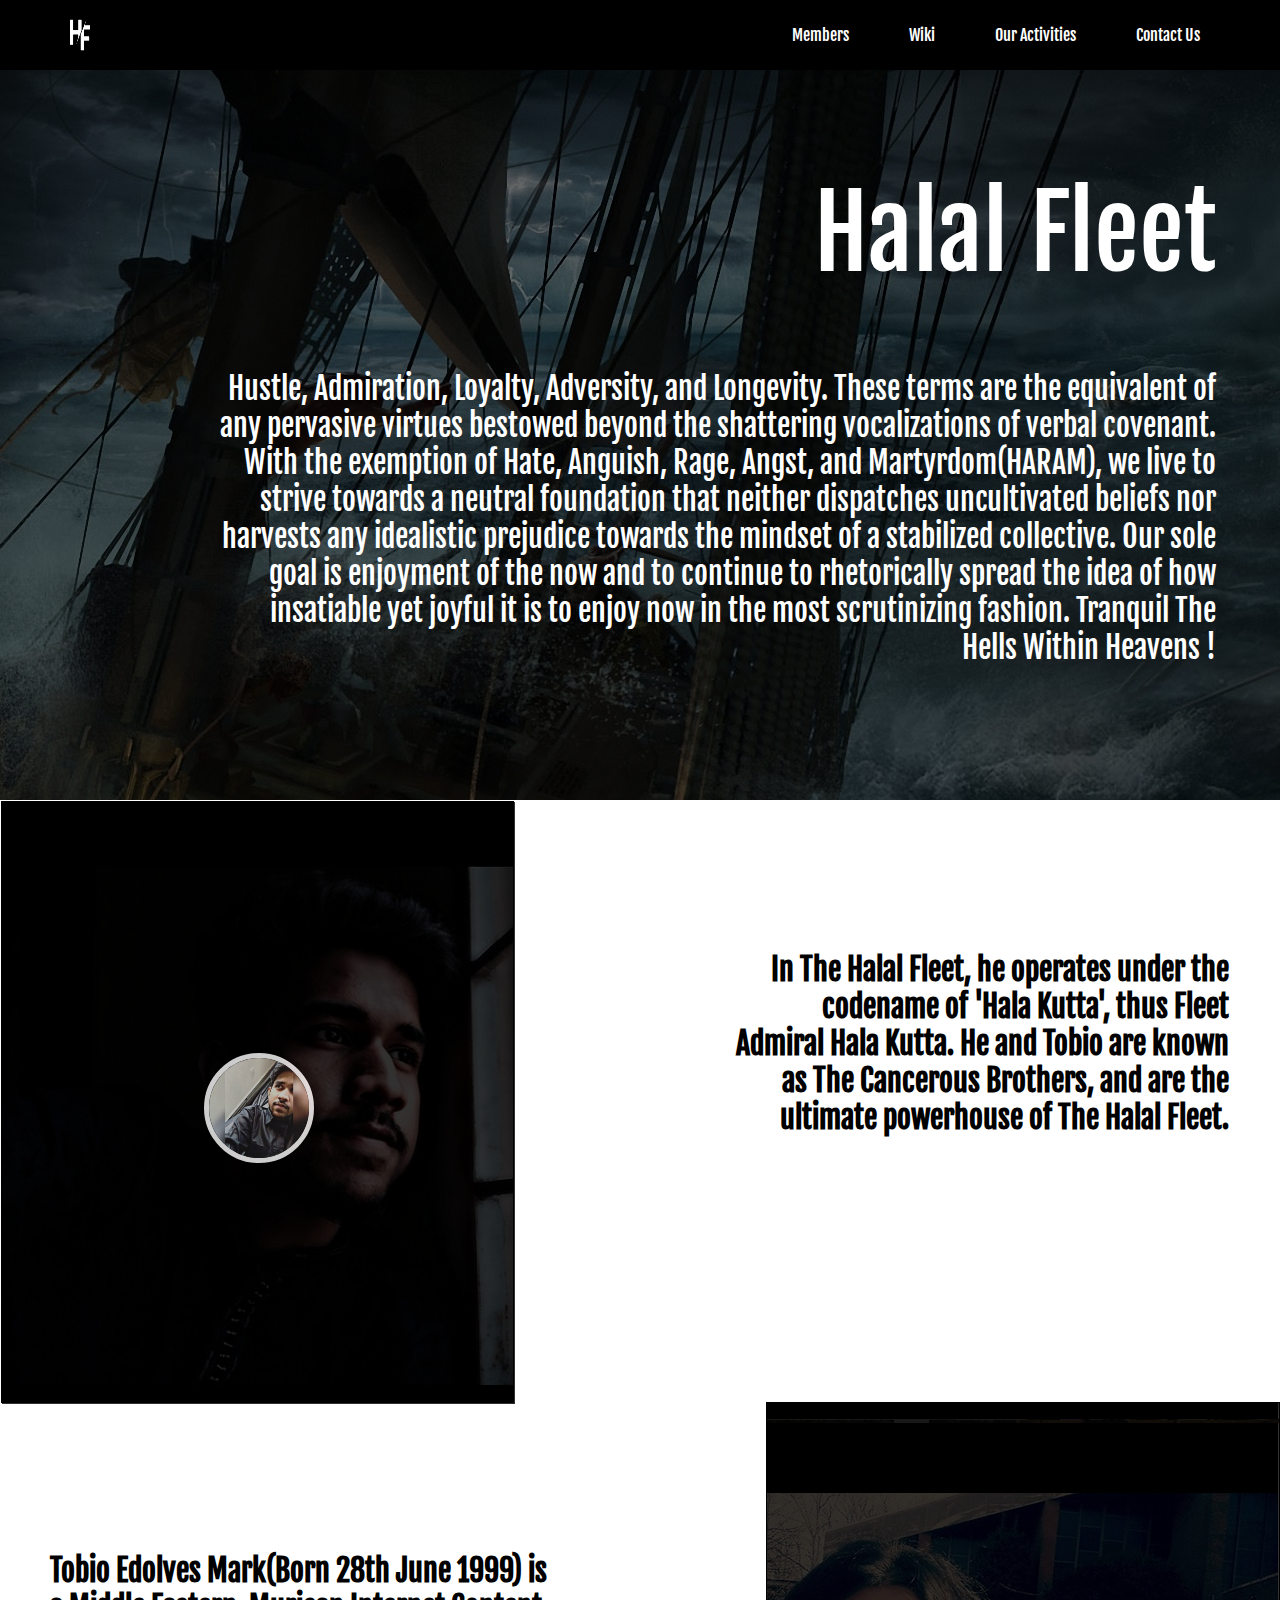
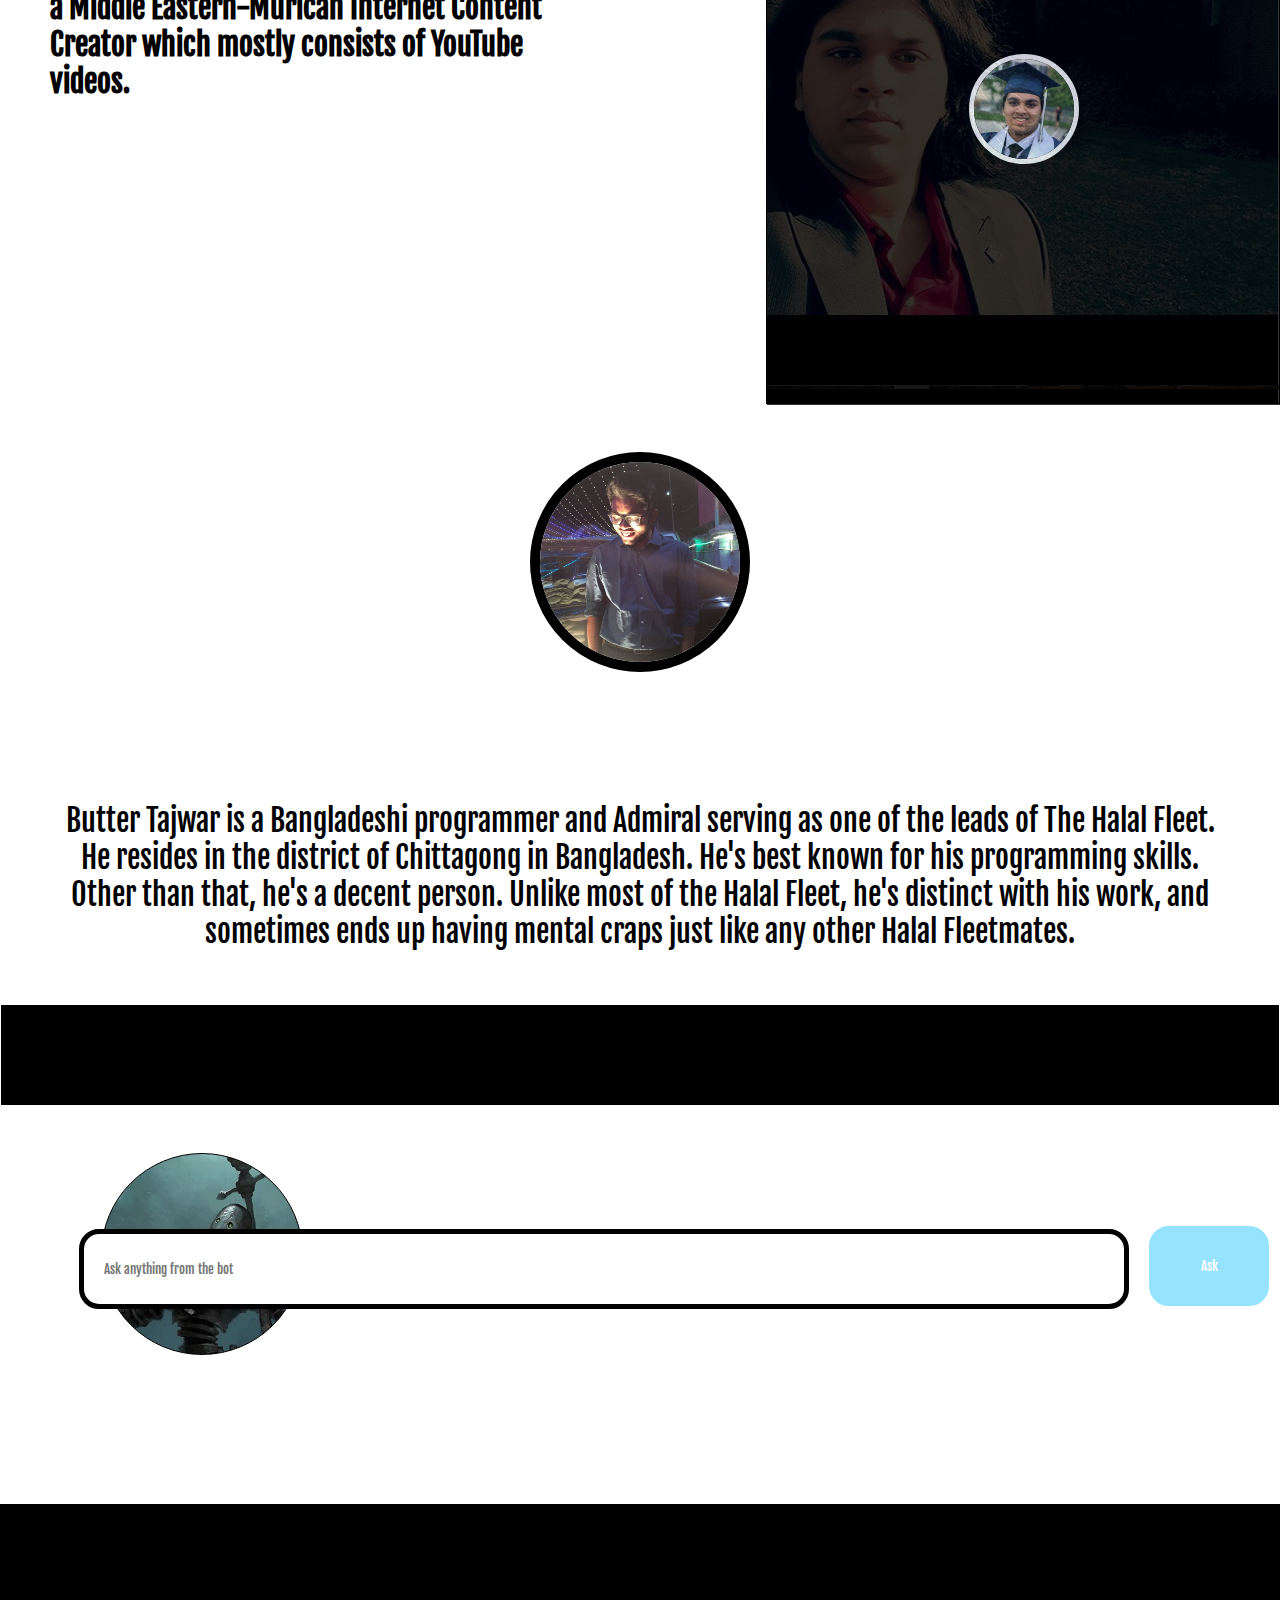
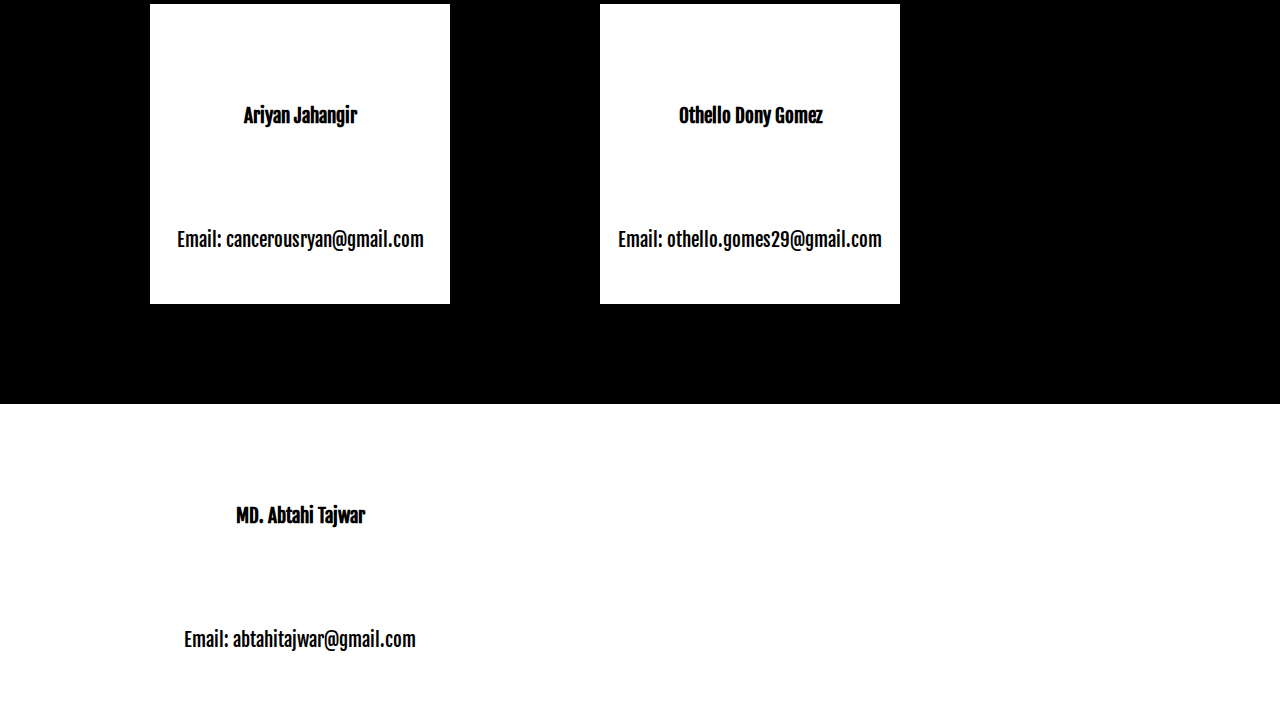
<file: index.html>
<!DOCTYPE html>
<html lang="en" dir="ltr">
  <head>
    <meta charset="utf-8">
    <link rel="stylesheet"
          href="https://fonts.googleapis.com/css?family=Fjalla+One">
    <link rel="stylesheet" type="text/css" href="css/main.css">
    <script
    src="https://code.jquery.com/jquery-3.3.1.min.js"
    integrity="sha256-FgpCb/KJQlLNfOu91ta32o/NMZxltwRo8QtmkMRdAu8="
    crossorigin="anonymous"></script>
    <title>Hala Fleet Home</title>
  </head>
  <body>
    <div class="top_nav_wrapper">
      <!-- Top nav logo -->
      <img src="sprite/halal_fleet_logo.jpg" alt="Halal fleet logo" class = "top_nav_logo">
      <!-- Navigation list -->
      <div class="top_nav_menu_wrapper">
        <ul>
          <a href="#"><li>Members</li></a>
          <a href="#"><li>Wiki</li></a>
          <a href="#"><li>Our Activities</li></a>
          <a href="#"><li>Contact Us</li></a>
        </ul>
      </div>
    </div>
    <!-- ////////////////////////////////////////////// -->
    <div class="halal_fleet_wrapper">
        <div class="hala_fleet_name"><p>Halal Fleet</p></div>
        <div class="hala_fleet_desc"><p>
          Hustle, Admiration, Loyalty, Adversity, and Longevity.
    These terms are the equivalent of any pervasive virtues bestowed beyond the shattering vocalizations of verbal covenant. With the exemption of Hate, Anguish, Rage, Angst, and Martyrdom(HARAM), we live to strive towards a neutral foundation that neither dispatches uncultivated beliefs nor harvests any idealistic prejudice towards the mindset of a stabilized collective.

    Our sole goal is enjoyment of the now and to continue to rhetorically spread the idea of how insatiable yet joyful it is to enjoy now in the most scrutinizing fashion.

    Tranquil The Hells Within Heavens ! </p></div>
    </div>
    <!-- //////////////////////////////////////////// -->
    <div class="ariyan_fleet_admiral_wrapper">
      <div class="fleet_admiral_wrapper"><a href = "ryan_de_lena.html">
        <div class="fleet_admiral_background_layer">
          <center><img src="sprite/ariyan_fleet_admiral_background.PNG" alt="" id="fleet_admiral_picture"></center>
        </div></a>
      </div>
      <div class="fleet_admiral_intro">
        <p>
          In The Halal Fleet, he operates under the codename of 'Hala Kutta', thus Fleet Admiral Hala Kutta. He and Tobio are known as The Cancerous Brothers, and are the ultimate powerhouse of The Halal Fleet.
        </p>
      </div>
    </div>

    <div class="othello_fleet_admiral_wrapper">
      <div class="fleet_admiral_wrapper_othello"><a href = "ryan_de_lena.html">
        <div class="fleet_admiral_background_layer_othello">
          <center><img src="sprite/fleet_admiral_othello_picture.jpg" alt="" id="fleet_admiral_picture"></center>
        </div></a>
      </div>
      <div class="fleet_admiral_intro_othello">
        <p>
          Tobio Edolves Mark(Born 28th June 1999) is a Middle Eastern-Murican Internet Content Creator which mostly consists of YouTube videos.
        </p>
      </div>
    </div>

    <!-- Admiral & Moderator of website -->
    <div class="admiral_wrapper_tajwar">
      <a href="#"><div class="wrapper_admiral_tajwar_dp">
        <center><img src="sprite/Admiral_Tajwar_Profile_Picture.PNG" alt="Admiral Tajwar Picture" class="wrapper_admiral_tajwar"></center>
      </div></a>

      <div class="wrapper_admiral_tajwar_intro">
        <p>Butter Tajwar is a Bangladeshi programmer and Admiral serving as one of the leads of The Halal Fleet. He resides in the district of Chittagong in Bangladesh.
        He's best known for his programming skills. Other than that, he's a decent person. Unlike most of the Halal Fleet, he's distinct with his work, and sometimes ends up having mental craps just like any other Halal Fleetmates.</p>
      </div>
    </div>

    <!-- Halal fleet keeper bot -->
    <div class="bot_chat_wrapper">
      <div class="bot_chat_image_holder">
      </div>
      <div class = "bot_chat_box_wrapper">
        <input type="text" name="bot_Q" placeholder="Ask anything from the bot">
        <button type="button" name="bot_Q_button">Ask</button>
      </div>
      <div class="bot_chat_answer_holder">
        <center><p></p></center>
      </div>
    </div>

    <!-- Footer -->
    <div class="footer_wrapper">
      <div class="footer_info">
        <center><p><b>Ariyan Jahangir</b></p></center>
        <center><p>Email: cancerousryan@gmail.com</p><center>
      </div>
      <div class="footer_info">
        <center><p><b>Othello Dony Gomez</b></p></center>
        <center><p>Email: othello.gomes29@gmail.com</p><center>
      </div>
      <div class="footer_info">
        <center><p><b>MD. Abtahi Tajwar</b></p></center>
        <center><p>Email: abtahitajwar@gmail.com</p><center>
      </div>
    </div>

    <script src="js/main.js"></script>
    <script src="js/chat_bot.js"></script>
  </body>
</html>
</file>
<file: css/main.css>
@import url('https://fonts.googleapis.com/css?family=Open+Sans');
* {
  margin: 0;
  padding: 0;
  font-family: Fjalla One;
}

/* Top black navigation bar holder */
.top_nav_wrapper{
  z-index: 100;
  position: fixed;
  top: 0;
  background-color: black;
  height: 70px;
  width: 100%;
}

/* Defines rules for the logo located on the left side on top nav */
.top_nav_logo{
  height: 60px;
  width: 60px;
  float: left;
  margin-left: 50px;
  margin-top: 5px;
}
 /* Wraps the menu part of navigation bar */
 .top_nav_menu_wrapper{
   float: right;
   margin-right: 50px;
 }
 .top_nav_menu_wrapper ul{
   list-style: none;
 }
 .top_nav_menu_wrapper ul a{
   text-decoration: none;
   float: left;
   border-top: 2px solid transparent;

 }
 .top_nav_menu_wrapper ul a li{
   float: left;
   color: white;
   padding-top: 23px;
   padding-bottom: 26px;
   padding-left: 30px;
   padding-right: 30px;
 }

 .top_nav_menu_wrapper ul a:hover{
   border-top-color: white;
   background-color: gray;
   transition: all 0.5s ease-in-out;
 }
 /*---------------------------------------------------- */

 /* ---------------------------------------------------- */
 .halal_fleet_wrapper{
   height: 800px;
   background-repeat: no-repeat;
   background-image: url("../sprite/halal_fleet_background.png");
   position: relative;
 }
.hala_fleet_name{
  position: absolute;
  top: 170px;
  right: 5%;
  color: white;
  font-size: 100px;
}
.hala_fleet_desc{
  position: absolute;
  width: 1000px;
  top: 370px;
  right: 5%;
  color: white;
  font-size: 30px;
  text-align: right;
}


 /* -------------------------------------------------- */
 /* This class is for wrapping fleet admiral intro. */
 .ariyan_fleet_admiral_wrapper{
   position: relative;
   height: 600px;
   border: 0.01px solid white;
 }
 .fleet_admiral_wrapper{
   position: absolute;
   left: 0;
   top: 0;
   height: 600px;
   width: 40%;
   border: 0.1px solid black;
   background-image: url("../sprite/ariyan_fleet_admiral.PNG");
 }
/* This class is for making a black layer on background image */
.fleet_admiral_background_layer{
  height: 100%;
  width: 100%;
  background-color: black;
  opacity: 0.8;
  border: 0.1px solid black;
}
#fleet_admiral_picture{
  margin-top: 250px;
  height: 100px;
  width: 100px;
  height: 100px;
  border: 5px solid white;
  border-radius: 50%;
  opacity: 1;
}
/* .fleet_admiral_wrapper:hover{
  width: 60%;
  opacity: 0.9;
  transition: all 0.5s ease;
} */

/* This class is for right intro of halal fleet first fleet admiral */
.fleet_admiral_intro p{
  position: absolute;
  top: 25%;
  bottom: 25%;
 width: 500px;
 right: 50px;
}
.fleet_admiral_intro p{
 font-weight: bold;
 font-size: 30px;
 float: right;
 text-align: right;
}
/* --------------------------------------------------------- */




/* --------------------------------------------------------- */
/* This class is for wrapping fleet admiral intro. */
.othello_fleet_admiral_wrapper{
  position: relative;
  height: 600px;
}
.fleet_admiral_wrapper_othello{
  position: absolute;
  top: 0;
  right: 0;
  height: 600px;
  width: 40%;
  border: 0.1px solid black;
  background-image: url("../sprite/fleet_admiral_othello_background_picture.jpg");
  background-position: right;
  background-repeat: none;
}
/* This class is for making a black layer on background image */
.fleet_admiral_background_layer_othello{
 height: 100%;
 width: 100%;
 background-color: black;
 opacity: 0.8;
 border: 0.1px solid black;
}
#fleet_admiral_picture{
 margin-top: 250px;
 height: 100px;
 width: 100px;
 height: 100px;
 border: 5px solid white;
 border-radius: 50%;
 opacity: 1;
}
/* .fleet_admiral_wrapper_othello:hover{
 width: 60%;
 opacity: 0.9;
 transition: all 0.5s ease;
} */

/* This class is for right intro of halal fleet first fleet admiral */
.fleet_admiral_intro_othello p{
  position: absolute;
 width: 500px;
 left: 50px;
 top: 25%;
 bottom: 25%;
}
.fleet_admiral_intro_othello p{
 font-weight: bold;
 font-size: 30px;
 text-align: left;

}

/* ------------------------------------------- */



/* ------------------------------------------- */
/* Holds the whole section of admiral */
.admiral_wrapper_tajwar{
  height: 600px;
  position: relative;
}
/* Holds the profile picture of admiral */
.wrapper_admiral_tajwar_dp{
  position: absolute;
  height: 250px;
  left: 25%;
  right: 25%;
  top: 50px;
}
/* Modifies the picture of admiral Tajwar */
.wrapper_admiral_tajwar{
  height: 200px;
  width: 200px;
  border: 10px solid black;
  border-radius: 50%;
}
.wrapper_admiral_tajwar_dp:hover{
  border-bottom: 2px solid black;
  transition: all 0.5s;
}

/* Holds the intro text of admiral_tajwar */
.wrapper_admiral_tajwar_intro{
  position: absolute;
  height: 200px;
  left: 5%;
  right: 5%;
  bottom: 0;
}
.wrapper_admiral_tajwar_intro p{
  text-align: center;
  font-size: 30px;
}
/* -------------------------------------------- */

/* The div which holds the total bot chat */
.bot_chat_wrapper{
  height: 500px;
  border: 0.001px solid white;
  position: relative;
}
.bot_chat_image_holder{
  position: absolute;
  height: 200px;
  width: 200px;
  left: 100px;
  border: 0.001px solid black;
  border-radius: 50%;
  background-image: url("../sprite/halal_fleet_keeper.jpg");
}
.bot_chat_box_wrapper{
  border: 0.0001px solid white;
}
.bot_chat_box_wrapper input{
  position: absolute;
  right: 150px;
  border: 5px solid black;
  border-radius: 20px;
  padding: 10px 20px 10px 20px;
  width: 1000px;
  height: 50px;
}
.bot_chat_box_wrapper button{
  position: absolute;
  background-color: #96e3ff;
  color: white;
  right: 10px;
  width: 120px;
  height: 80px;
  border: 2px solid #96e3ff;
  border-radius: 20px;
  cursor: pointer;

}
.bot_chat_box_wrapper button:hover{
  background-color: white;
  color: #96e3ff;
  transition: all 0.5s;
}
.bot_chat_answer_holder{
  background-color: black;
  font-size: 150%;
  height: 100px;
  color: white;
}
.bot_chat_answer_holder p{
  padding: 5px;
}

/* ----------------------------------------------- */



/* ----------------------------------------------- */
/* Footer wrapper of halal fleet main page */
.footer_wrapper
{
  background-color: black;
  height: 500px;
}
.footer_info{
  background-color: white;
  margin-top: 100px;
  height: 300px;
  width: 300px;
  margin-left: 150px;
  float: left;

}
.footer_info p:nth-child(1)
{
  margin-top: 100px;
  font-size: 120%;
}
.footer_info p:nth-child(2)
{
  margin-bottom: 100px;
  font-size: 120%;
}
</file>
